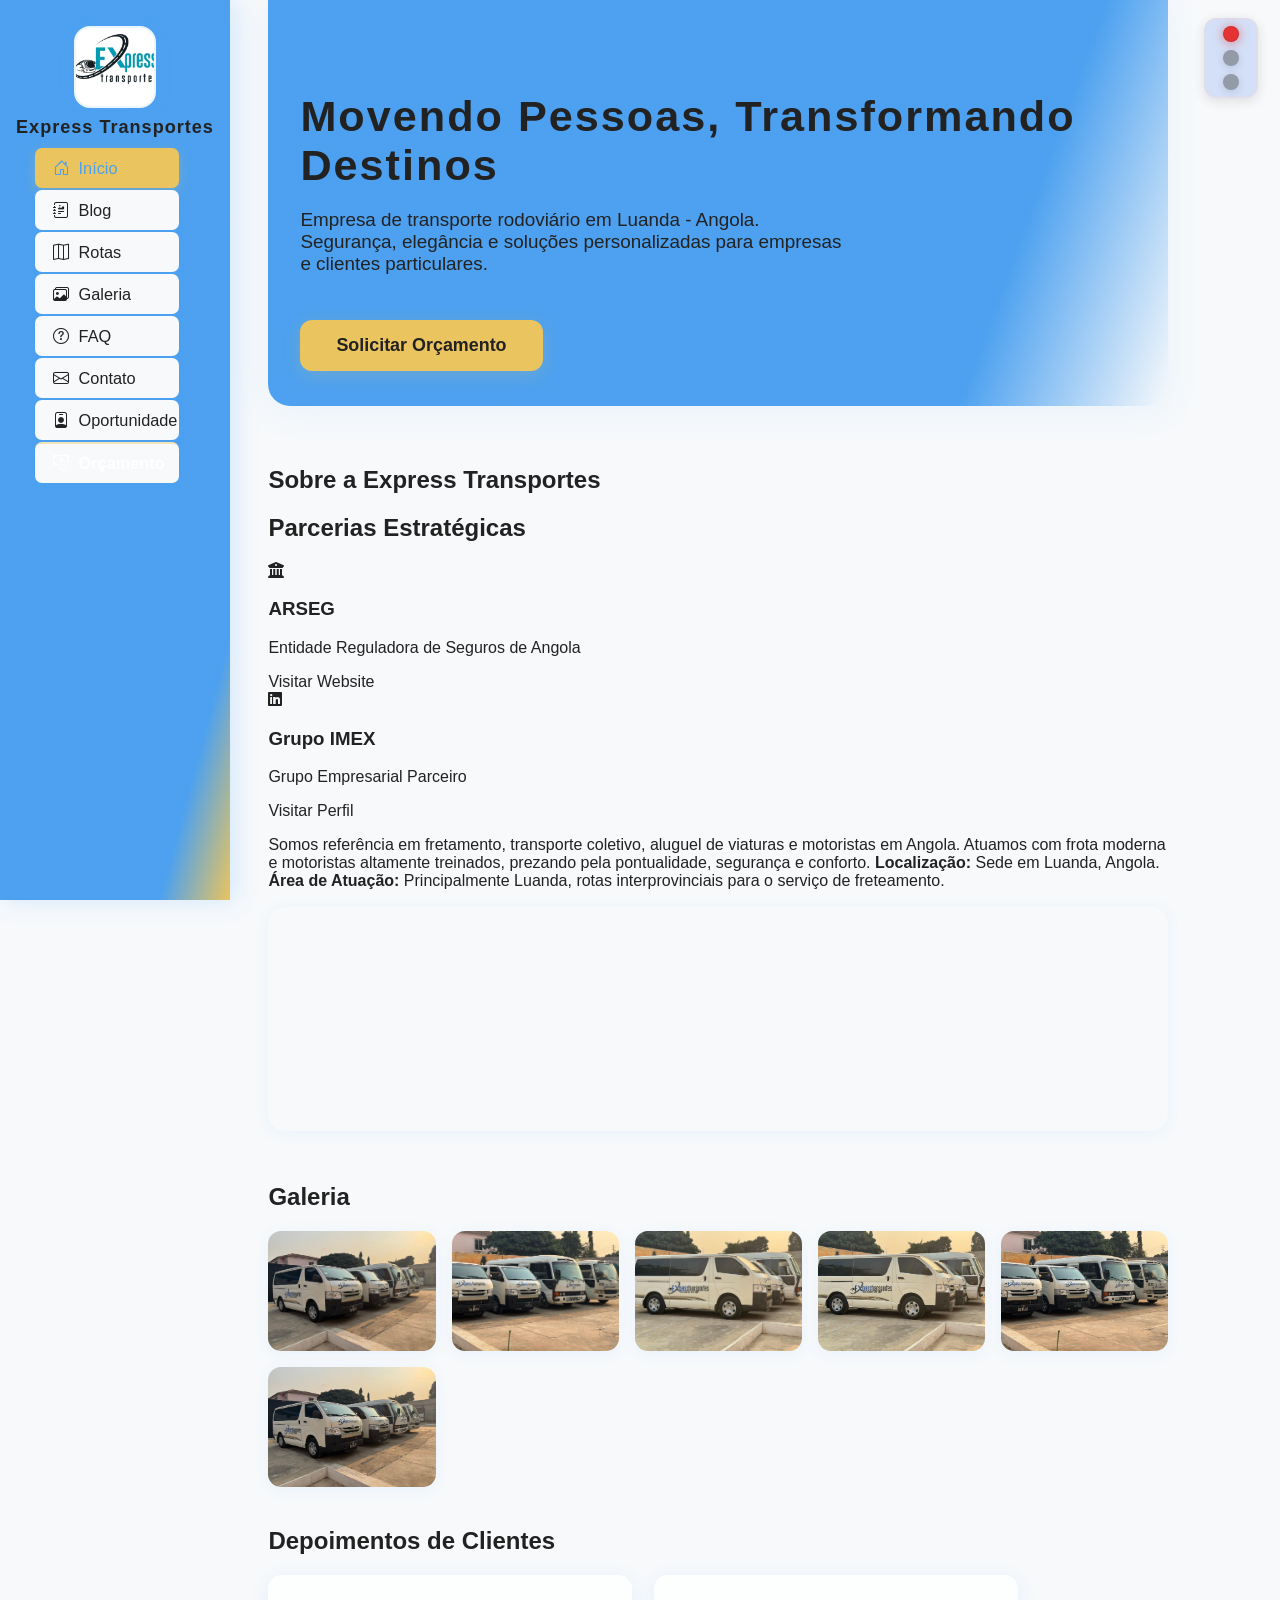
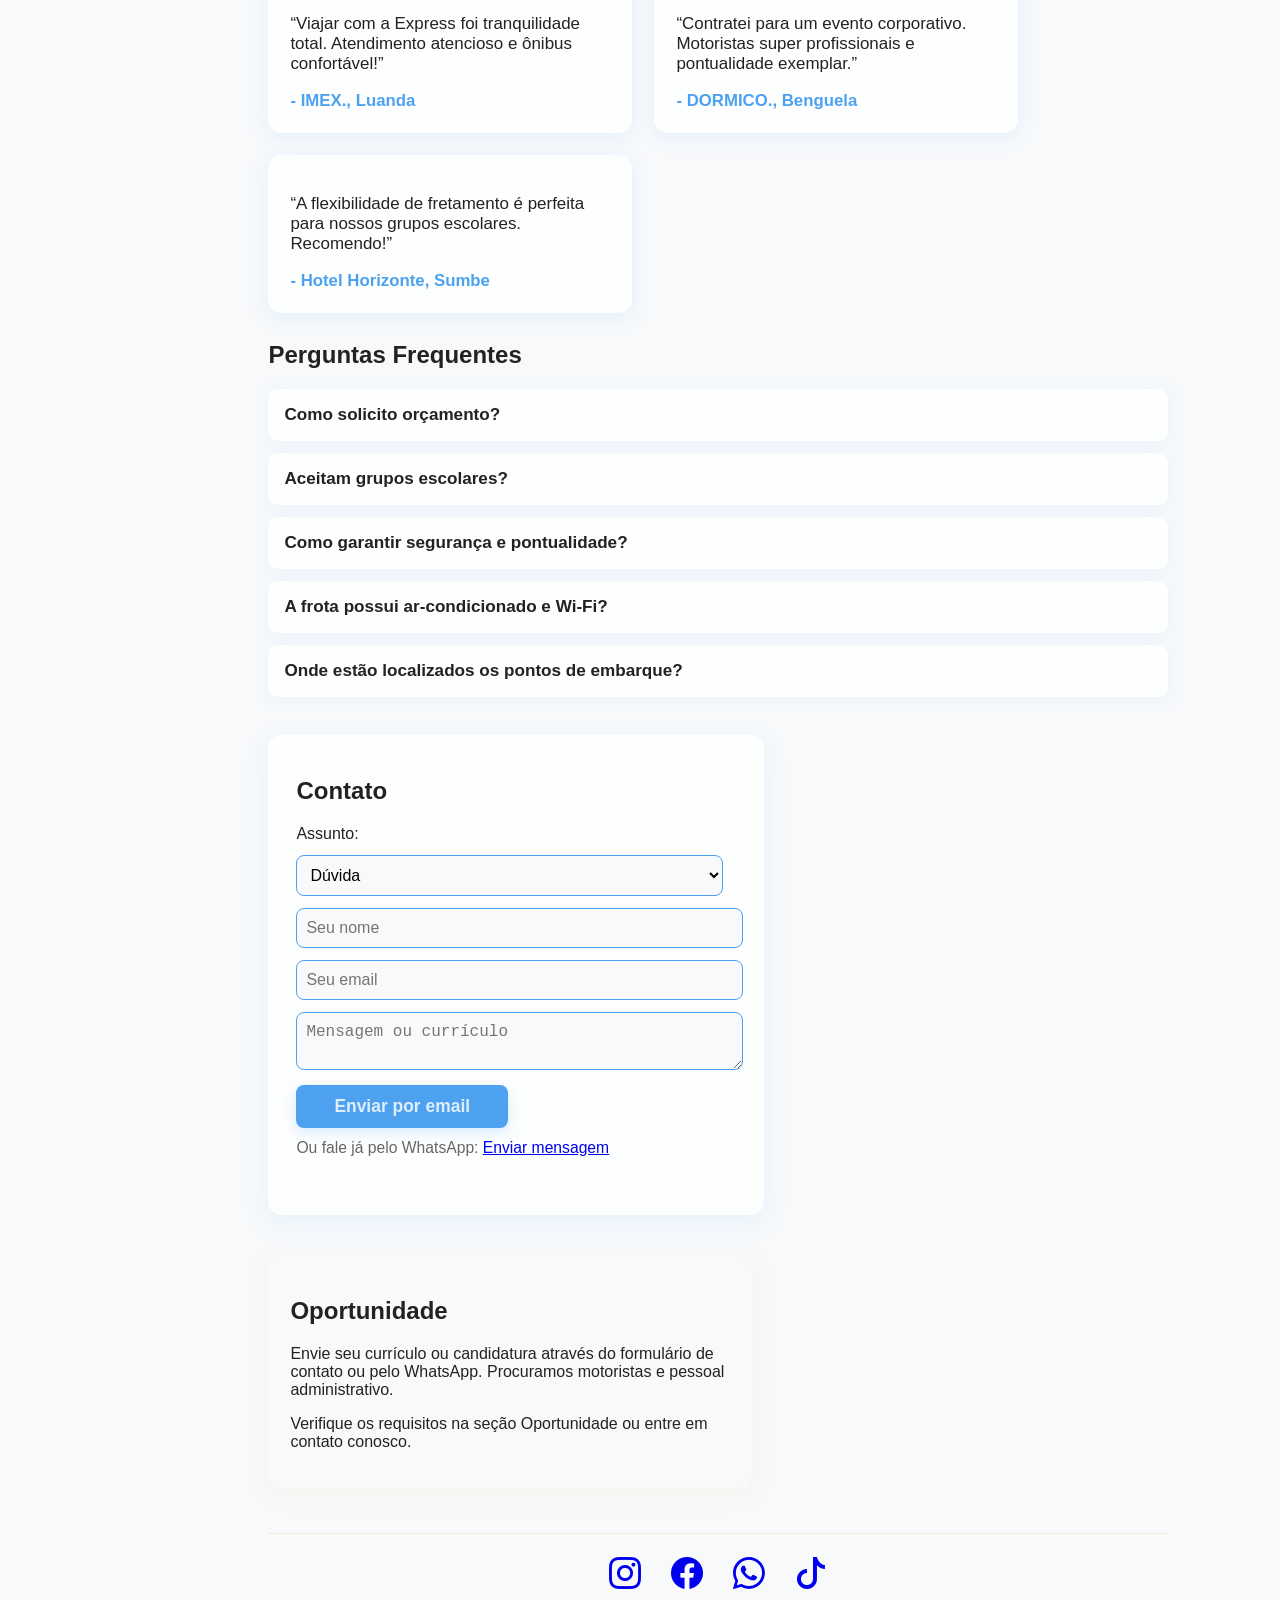
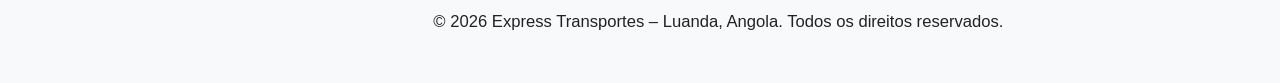
<file: index.html>
<!DOCTYPE html>
<html lang="pt">
<head>
  <meta charset="UTF-8">
  <meta name="viewport" content="width=device-width, initial-scale=1.0">
  <title>Express Transportes — Transporte rodoviário em Luanda, Angola</title>
  <meta name="description" content="Express Transportes — Fretamento, transporte coletivo e aluguel de viaturas em Luanda. Frota moderna, motoristas treinados e soluções sob medida.">
  <meta name="robots" content="index, follow">

  <!-- Open Graph / Social -->
  <meta property="og:site_name" content="Express Transportes">
  <meta property="og:type" content="website">
  <meta property="og:title" content="Express Transportes — Transporte rodoviário em Luanda">
  <meta property="og:description" content="Fretamento, transporte coletivo e aluguel de viaturas em Luanda, Angola. Segurança e pontualidade.">
  <meta property="og:image" content="https://raw.githubusercontent.com/ManuelHBango/Express-Transportes/main/logo.jpg">
  <meta property="og:url" content="https://ManuelHBango.github.io/Express-Transportes/">

  <!-- Twitter -->
  <meta name="twitter:card" content="summary_large_image">
  <meta name="twitter:title" content="Express Transportes">
  <meta name="twitter:description" content="Fretamento, transporte coletivo e aluguel de viaturas em Luanda, Angola.">
  <meta name="twitter:image" content="https://raw.githubusercontent.com/ManuelHBango/Express-Transportes/main/logo.jpg">

  <meta name="theme-color" content="#eac45e">

  <link rel="icon" href="/favicon.svg" type="image/svg+xml">
  <link rel="apple-touch-icon" href="/favicon.svg">
  <link rel="stylesheet" href="style.min.css">
  <link rel="stylesheet" href="https://cdn.jsdelivr.net/npm/bootstrap-icons@1.10.5/font/bootstrap-icons.css">
  <link rel="stylesheet" href="https://cdnjs.cloudflare.com/ajax/libs/font-awesome/6.5.0/css/all.min.css">

  <!-- JSON-LD Organization -->
  <script type="application/ld+json">
  {
    "@context": "https://schema.org",
    "@type": "Organization",
    "name": "Express Transportes",
    "url": "https://ManuelHBango.github.io/Express-Transportes/",
    "logo": "https://raw.githubusercontent.com/ManuelHBango/Express-Transportes/main/logo.jpg",
    "sameAs": [
      "https://www.facebook.com/share/1Fx6AAHyqR/",
      "https://www.instagram.com/exprestransportes?igsh=MWZuZXRoc3VnanMxdw==",
      "https://wa.me/244972578300"
    ],
    "contactPoint": [{
      "@type": "ContactPoint",
      "telephone": "+244972578300",
      "contactType": "customer service",
      "areaServed": "AO",
      "availableLanguage": ["Portuguese"]
    }]
  }
  </script>
</head>
<body>
  <!-- Semáforo fixo -->
  <div class="semaforo-icon">
    <div class="light red"></div>
    <div class="light yellow"></div>
    <div class="light green"></div>
  </div>
  <!-- Sidebar/Menu fixo -->
  <aside class="sidebar">
    <div class="logo-container">
      <img src="logo.jpg" alt="Logo Express Transportes" class="logo-img"/>
      <span class="site-name">Express Transportes</span>
    </div>
    <nav>
      <ul class="side-menu">
        <li><a href="index.html" class="active"><i class="bi bi-house-door"></i> Início</a></li>
        <li><a href="blog.html"><i class="bi bi-journal-richtext"></i> Blog</a></li>
        <li><a href="rotas.html"><i class="bi bi-map"></i> Rotas</a></li>
        <li><a href="galeria.html"><i class="bi bi-images"></i> Galeria</a></li>
        <li><a href="#faq"><i class="bi bi-question-circle"></i> FAQ</a></li>
        <li><a href="contato.html"><i class="bi bi-envelope"></i> Contato</a></li>
        <li><a href="oportunidade.html"><i class="bi bi-person-badge"></i> Oportunidade</a></li>
        <li><a href="orcamento.html" class="destacado"><i class="bi bi-cash-coin"></i> Orçamento</a></li>
      </ul>
    </nav>

  </aside>
  <main>
    <!-- Banner -->
    <section class="banner">
      <h1>Movendo Pessoas, Transformando Destinos</h1>
      <p>Empresa de transporte rodoviário em Luanda - Angola. Segurança, elegância e soluções personalizadas para empresas e clientes particulares.</p>
      <a href="orcamento.html" class="btn-main">Solicitar Orçamento</a>
    </section>

    <!-- Sobre + Mapa -->
    <section class="sobre-empresa">
      <h2>Sobre a Express Transportes</h2>

<section id="parceiros" class="fade-section">
    <h2 class="section-title">Parcerias Estratégicas</h2>

    <div class="parceiros-grid">

        <!-- ARSEG -->
        <div class="parceiro-card" data-url="https://www.arseg.ao/">
            <div class="icone-wrapper">
                <i class="fas fa-building-columns"></i>
            </div>
            <h3>ARSEG</h3>
            <p>Entidade Reguladora de Seguros de Angola</p>
            <span class="link-hover">Visitar Website</span>
        </div>

        <!-- Grupo IMEX -->
        <div class="parceiro-card" data-url="https://ao.linkedin.com/company/imex-industria">
            <div class="icone-wrapper">
                <i class="fab fa-linkedin"></i>
            </div>
            <h3>Grupo IMEX</h3>
            <p>Grupo Empresarial Parceiro</p>
            <span class="link-hover">Visitar Perfil</span>
        </div>

    </div>
</section>



      <p>
        Somos referência em fretamento, transporte coletivo, aluguel de viaturas e motoristas em Angola. Atuamos com frota moderna e motoristas altamente treinados, prezando pela pontualidade, segurança e conforto.
        <b>Localização:</b> Sede em Luanda, Angola.<br>
        <b>Área de Atuação:</b> Principalmente Luanda, rotas interprovinciais para o serviço de freteamento.
      </p>
      <div class="map-container">
        <iframe
          title="Google Map Luanda"
          src="https://www.google.com/maps/embed?pb=!1m18!1m12!1m3!1d3967.532038965716!2d13.234128874875075!3d-8.836824392079517!2m3!1f0!2f0!3f0!3m2!1i1024!2i768!4f13.1!3m3!1m2!1s0x1a4a2b08b1e8481!2sLuanda" 
          width="98%" height="220" style="border:0;" allowfullscreen="" loading="lazy"></iframe>
      </div>
    </section>

    <!-- Galeria de fotos -->
    <section id="galeria" class="galeria">
      <h2>Galeria</h2>
      <div class="galeria-grid">
        <div class="galeria-item"><img src="foto1.jpg" alt="Autocarro rodoviário Express"></div>
        <div class="galeria-item"><img src="foto2.jpg" alt="Equipe de motoristas"></div>
        <div class="galeria-item"><img src="foto3.jpg" alt="Viatura corporativa"></div>
        <div class="galeria-item"><img src="foto4.jpg" alt="Salão de embarque"></div>
        <div class="galeria-item"><img src="foto5.jpg" alt="Cliente satisfeito"></div>
        <div class="galeria-item"><img src="foto6.jpg" alt="Viagem em estrada"></div>
      </div>
    </section>

    <!-- Depoimentos -->
    <section id="depoimentos" class="depoimentos">
      <h2>Depoimentos de Clientes</h2>
      <div class="depoimentos-wrapper">
        <div class="depoimento-card">
          <p>“Viajar com a Express foi tranquilidade total. Atendimento atencioso e ônibus confortável!”</p>
          <span>- IMEX., Luanda</span>
        </div>
        <div class="depoimento-card">
          <p>“Contratei para um evento corporativo. Motoristas super profissionais e pontualidade exemplar.”</p>
          <span>- DORMICO., Benguela</span>
        </div>
        <div class="depoimento-card">
          <p>“A flexibilidade de fretamento é perfeita para nossos grupos escolares. Recomendo!”</p>
          <span>- Hotel Horizonte, Sumbe</span>
        </div>
      </div>
    </section>

    <!-- FAQ -->
    <section id="faq" class="faq">
      <h2>Perguntas Frequentes</h2>
      <div class="faq-list">
        <div class="faq-item"><div class="faq-question">Como solicito orçamento?</div><div class="faq-answer">Acesse a página “Orçamento” e preencha o formulário com sua demanda.</div></div>
        <div class="faq-item"><div class="faq-question">Aceitam grupos escolares?</div><div class="faq-answer">Sim, temos soluções sob medida para escolas, grupos e empresas.</div></div>
        <div class="faq-item"><div class="faq-question">Como garantir segurança e pontualidade?</div><div class="faq-answer">Nossa equipe de motoristas e frota passam por revisões constantes e treinamento.</div></div>
        <div class="faq-item"><div class="faq-question">A frota possui ar-condicionado e Wi-Fi?</div><div class="faq-answer">Sim! Nossos veículos modernos oferecem conforto extra aos passageiros.</div></div>
        <div class="faq-item"><div class="faq-question">Onde estão localizados os pontos de embarque?</div><div class="faq-answer">Nossa sede está em Luanda, mas embarcamos em hotéis, empresas e locais combinados.</div></div>
      </div>
    </section>

    <!-- Contato -->
    <section id="contato" class="contato">
      <h2>Contato</h2>
      <form id="contact-form" action="https://formsubmit.co/comercialexpresstransportes@gmail.com" method="POST">
        <!-- FormSubmit will forward to the email; we use a thank-you page -->
        <input type="hidden" name="_subject" value="[Site] Nova mensagem de contato">
        <input type="hidden" name="_captcha" value="false">
        <input type="hidden" name="_next" value="/thank-you.html">

        <label for="assunto">Assunto:</label>
        <select id="assunto" name="assunto">
          <option value="duvida">Dúvida</option>
          <option value="orcamento">Orçamento</option>
          <option value="oportunidade">Oportunidade</option>
        </select>
        <input type="text" id="nome" name="nome" placeholder="Seu nome" required>
        <input type="email" id="email" name="email" placeholder="Seu email" required>
        <textarea id="mensagem" name="mensagem" placeholder="Mensagem ou currículo" required></textarea>
        <div class="form-buttons">
          <button type="submit">Enviar por email</button>
        </div>
        <p class="form-dica">Ou fale já pelo WhatsApp: <a href="https://wa.me/244972578300" target="_blank" rel="noopener">Enviar mensagem</a></p>
        <div class="form-status" id="form-status"></div>
      </form>
    </section>

    <!-- Oportunidade -->
    <section id="oportunidade" class="oportunidade">
      <h2>Oportunidade</h2>
      <p>Envie seu currículo ou candidatura através do formulário de contato ou pelo WhatsApp. Procuramos motoristas e pessoal administrativo.</p>
      <p>Verifique os requisitos na seção Oportunidade ou entre em contato conosco.</p>
    </section>
    <!-- Rodapé -->
    <footer class="site-footer">
          <div class="side-social">
      <a href="https://www.instagram.com/exprestransportes?igsh=MWZuZXRoc3VnanMxdw==" target="_blank" rel="noopener"><i class="bi bi-instagram"></i></a>
      <a href="https://www.facebook.com/share/1Fx6AAHyqR/" target="_blank" rel="noopener"><i class="bi bi-facebook"></i></a>
      <a href="https://wa.me/244972578300" target="_blank" rel="noopener"><i class="bi bi-whatsapp"></i></a>
      <a href="https://www.tiktok.com/@express.transportes?_r=1&_t=ZM-91QOlwaexJ5" target="_blank" rel="noopener"><i class="bi bi-tiktok"></i></a>
    </div>
      <div>
        © <span id="anoFooter"></span> Express Transportes – Luanda, Angola. Todos os direitos reservados.
      </div>
    </footer>
  </main>
  <script src="script.min.js"></script>
</body>
</html>
</file>
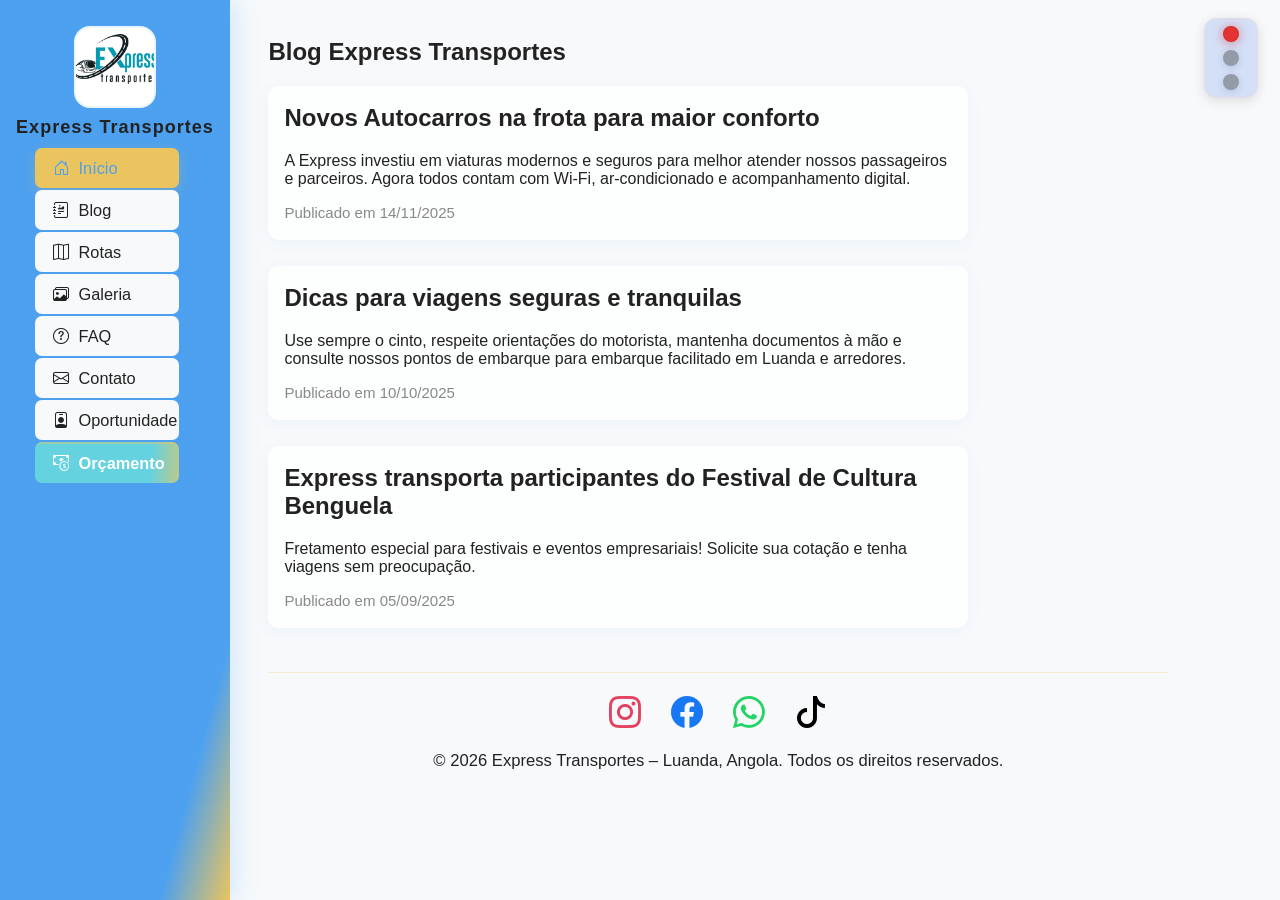
<file: blog.html>
<!DOCTYPE html>
<html lang="pt">
<head>
  <meta charset="UTF-8">
  <title>Express Transportes | Blog</title>
  <meta name="description" content="Novidades, notícias, dicas de transporte em Angola - Express Transportes Luanda.">
  <link rel="stylesheet" href="style.css">
  <link rel="icon" href="logo.jpg">
  <link rel="stylesheet" href="https://cdn.jsdelivr.net/npm/bootstrap-icons@1.10.5/font/bootstrap-icons.css">
</head>
<body>
  <div class="semaforo-icon">
    <div class="light red"></div>
    <div class="light yellow"></div>
    <div class="light green"></div>
  </div>
  <aside class="sidebar">
    <div class="logo-container">
      <img src="logo.jpg" alt="Logo Express Transportes" class="logo-img"/>
      <span class="site-name">Express Transportes</span>
    </div>
    <nav>
      <ul class="side-menu">
        <li><a href="index.html" class="active"><i class="bi bi-house-door"></i> Início</a></li>
        <li><a href="blog.html"><i class="bi bi-journal-richtext"></i> Blog</a></li>
        <li><a href="rotas.html"><i class="bi bi-map"></i> Rotas</a></li>
        <li><a href="galeria.html"><i class="bi bi-images"></i> Galeria</a></li>
        <li><a href="#faq"><i class="bi bi-question-circle"></i> FAQ</a></li>
        <li><a href="contato.html"><i class="bi bi-envelope"></i> Contato</a></li>
        <li><a href="oportunidade.html"><i class="bi bi-person-badge"></i> Oportunidade</a></li>
        <li><a href="orcamento.html" class="destacado"><i class="bi bi-cash-coin"></i> Orçamento</a></li>
      </ul>
    </nav>

  </aside>
  <main>
    <section class="blog-section">
      <h1>Blog Express Transportes</h1>
      <article class="blog-card">
        <h2>Novos Autocarros na frota para maior conforto</h2>
        <p>A Express investiu em viaturas modernos e seguros para melhor atender nossos passageiros e parceiros. Agora todos contam com Wi-Fi, ar-condicionado e acompanhamento digital.</p>
        <span class="blog-date">Publicado em 14/11/2025</span>
      </article>
      <article class="blog-card">
        <h2>Dicas para viagens seguras e tranquilas</h2>
        <p>Use sempre o cinto, respeite orientações do motorista, mantenha documentos à mão e consulte nossos pontos de embarque para embarque facilitado em Luanda e arredores.</p>
        <span class="blog-date">Publicado em 10/10/2025</span>
      </article>
      <article class="blog-card">
        <h2>Express transporta participantes do Festival de Cultura Benguela</h2>
        <p>Fretamento especial para festivais e eventos empresariais! Solicite sua cotação e tenha viagens sem preocupação.</p>
        <span class="blog-date">Publicado em 05/09/2025</span>
      </article>
    </section>
    <footer class="site-footer">
      <div class="footer-social">
        <a href="https://www.instagram.com/exprestransportes?igsh=MWZuZXRoc3VnanMxdw==" target="_blank"><i class="bi bi-instagram"></i></a>
        <a href="https://www.facebook.com/share/1Fx6AAHyqR/" target="_blank"><i class="bi bi-facebook"></i></a>
        <a href="https://wa.me/244972578300" target="_blank"><i class="bi bi-whatsapp"></i></a>
        <a href="https://www.tiktok.com/@express.transportes?_r=1&_t=ZM-91QOlwaexJ5" target="_blank"><i class="bi bi-tiktok"></i></a>
      </div>
      <div>
        © <span id="anoFooter"></span> Express Transportes – Luanda, Angola. Todos os direitos reservados.
      </div>
    </footer>
  </main>
  <script src="script.js"></script>
</body>
</html>
</file>
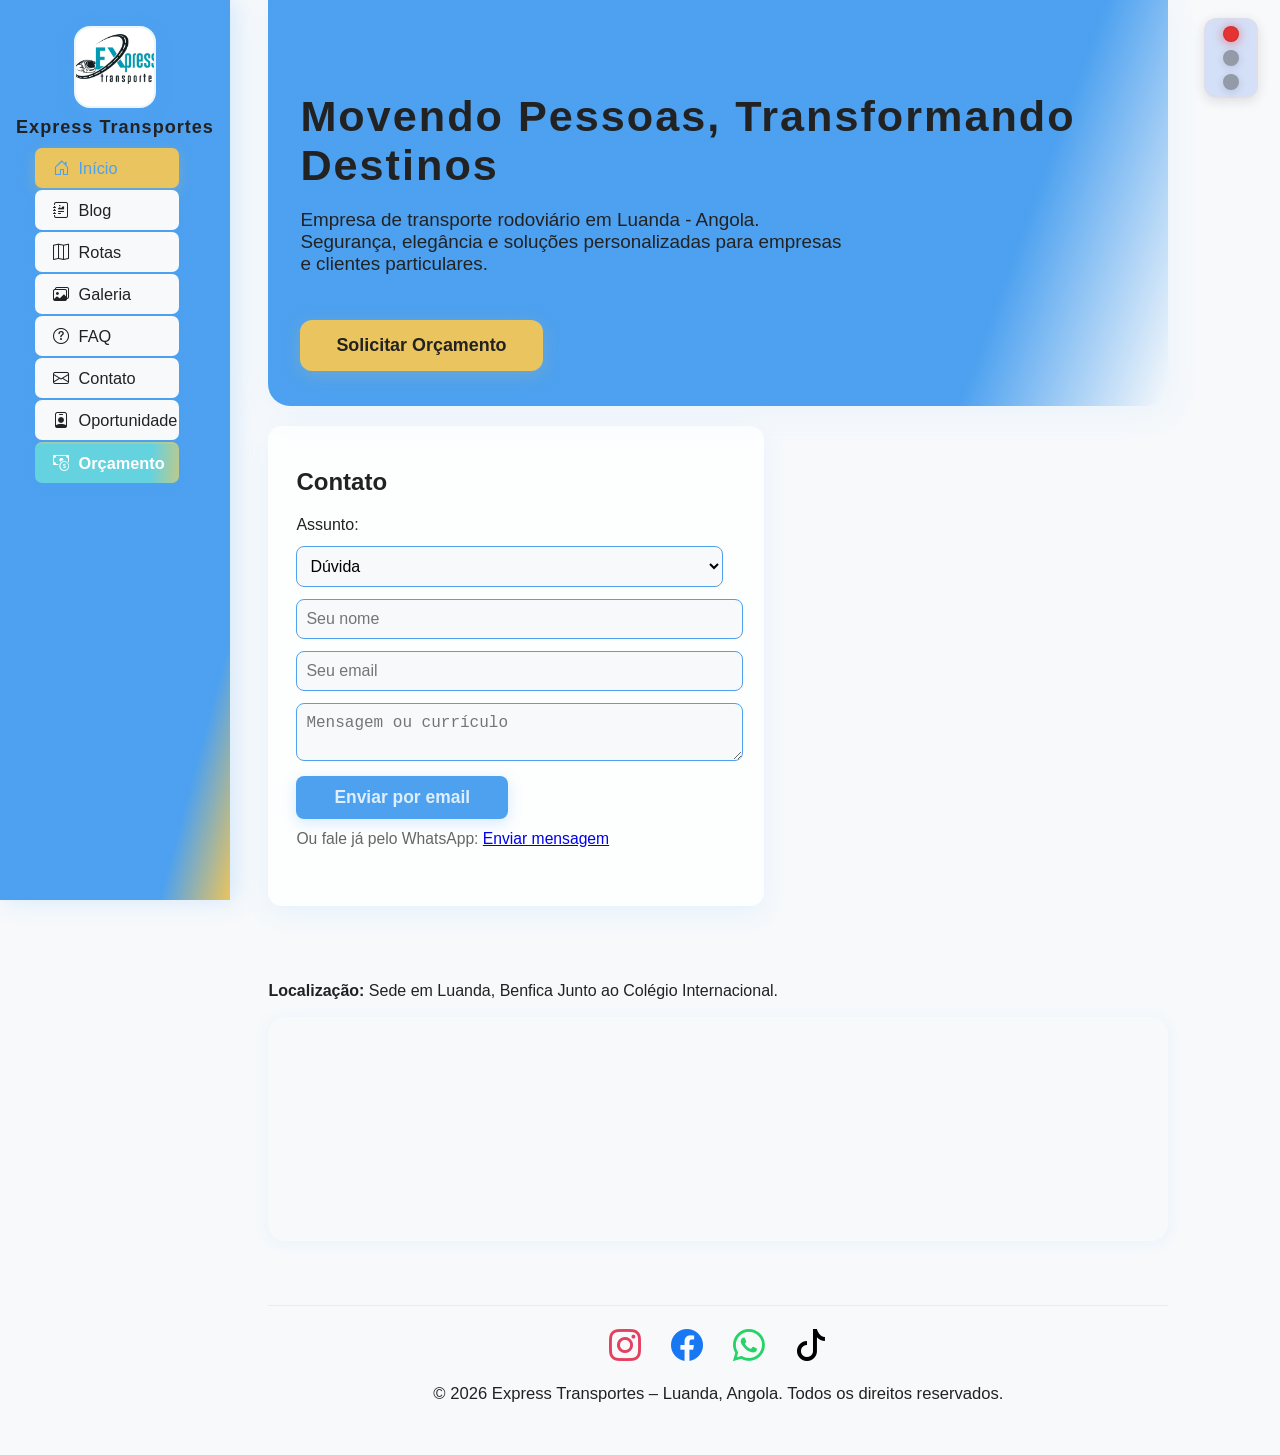
<file: contato.html>
<!DOCTYPE html>
<html lang="pt">
<head>
<meta charset="utf-8">
<meta name="viewport" content="width=device-width,initial-scale=1">
<title>Express Transportes — Eficiência & Eficácia </title>
<meta name="description" content="Empresa de transporte rodoviário localizada em Luanda, Angola. Segurança, elegância, soluções personalizadas.">
<!-- Open Graph -->
<meta property="og:title" content="Express Transportes">
<meta property="og:description" content="Serviços de transportes expresso...">
<meta property="og:image" content="https://manuelhbango.github.io/Express-Transportes/logo.jpg">
 
  <link rel="stylesheet" href="style.css">
  <link rel="icon" href="logo.jpg">
  <link rel="stylesheet" href="https://cdn.jsdelivr.net/npm/bootstrap-icons@1.10.5/font/bootstrap-icons.css">
</head>
<body>
  <!-- Semáforo fixo -->
  <div class="semaforo-icon">
    <div class="light red"></div>
    <div class="light yellow"></div>
    <div class="light green"></div>
  </div>
  <!-- Sidebar/Menu fixo -->
  <aside class="sidebar">
    <div class="logo-container">
      <img src="logo.jpg" alt="Logo Express Transportes" class="logo-img"/>
      <span class="site-name">Express Transportes</span>
    </div>
    <nav>
      <ul class="side-menu">
        <li><a href="index.html" class="active"><i class="bi bi-house-door"></i> Início</a></li>
        <li><a href="blog.html"><i class="bi bi-journal-richtext"></i> Blog</a></li>
        <li><a href="rotas.html"><i class="bi bi-map"></i> Rotas</a></li>
        <li><a href="galeria.html"><i class="bi bi-images"></i> Galeria</a></li>
        <li><a href="#faq"><i class="bi bi-question-circle"></i> FAQ</a></li>
        <li><a href="contato.html"><i class="bi bi-envelope"></i> Contato</a></li>
        <li><a href="oportunidade.html"><i class="bi bi-person-badge"></i> Oportunidade</a></li>
        <li><a href="orcamento.html" class="destacado"><i class="bi bi-cash-coin"></i> Orçamento</a></li>
      </ul>
    </nav>
  </aside>
  <main>
    <!-- Banner -->
    <section class="banner">
      <h1>Movendo Pessoas, Transformando Destinos</h1>
      <p>Empresa de transporte rodoviário em Luanda - Angola. Segurança, elegância e soluções personalizadas para empresas e clientes particulares.</p>
      <a href="orcamento.html" class="btn-main">Solicitar Orçamento</a>
    </section>

    <!-- Contato -->
    <section id="contato" class="contato">
      <h2>Contato</h2>
      <form id="contact-form">
        <label for="assunto">Assunto:</label>
        <select id="assunto" name="assunto">
          <option value="duvida">Dúvida</option>
          <option value="orcamento">Orçamento</option>
          <option value="oportunidade">Oportunidade</option>
        </select>
        <input type="text" id="nome" name="nome" placeholder="Seu nome" required>
        <input type="email" id="email" name="email" placeholder="Seu email" required>
        <textarea id="mensagem" name="mensagem" placeholder="Mensagem ou currículo" required></textarea>
        <div class="form-buttons">
          <button type="submit">Enviar por email</button>
        </div>
        <p class="form-dica">Ou fale já pelo WhatsApp: <a href="https://wa.me/244972578300" target="_blank">Enviar mensagem</a></p>
        <div class="form-status" id="form-status"></div>
      </form>
    </section>
        <!-- Mapa -->
    <section class="sobre-empresa">
      <p>
        <b>Localização:</b> Sede em Luanda, Benfica Junto ao Colégio Internacional.<br>
      </p>
      <div class="map-container">
        <iframe
          title="Google Map Luanda"
          src="https://www.google.com/maps/embed?pb=!1m18!1m12!1m3!1d3967.532038965716!2d13.234128874875075!3d-8.836824392079517!2m3!1f0!2f0!3f0!3m2!1i1024!2i768!4f13.1!3m3!1m2!1s0x1a4a2b08b1e84819%3A0xb9ee65876ecb913d!2sLuanda!5e0!3m2!1spt-PT!2sao!4v1700000000000!5m2!1spt-PT!2sao"
          width="98%" height="220" style="border:0;" allowfullscreen="" loading="lazy"></iframe>
      </div>
    </section>

  
    <!-- Rodapé -->
    <footer class="site-footer">
      <div class="footer-social">
        <a href="https://www.instagram.com/exprestransportes?igsh=MWZuZXRoc3VnanMxdw==" target="_blank"><i class="bi bi-instagram"></i></a>
        <a href="https://www.facebook.com/share/1Fx6AAHyqR/" target="_blank"><i class="bi bi-facebook"></i></a>
        <a href="https://wa.me/244972578300" target="_blank"><i class="bi bi-whatsapp"></i></a>
        <a href="https://www.tiktok.com/@express.transportes?_r=1&_t=ZM-91QOlwaexJ5" target="_blank"><i class="bi bi-tiktok"></i></a>
      </div>
      <div>
        © <span id="anoFooter"></span> Express Transportes – Luanda, Angola. Todos os direitos reservados.
      </div>
    </footer>
  </main>
  <script src="script.js"></script>
</body>
</html>
</file>
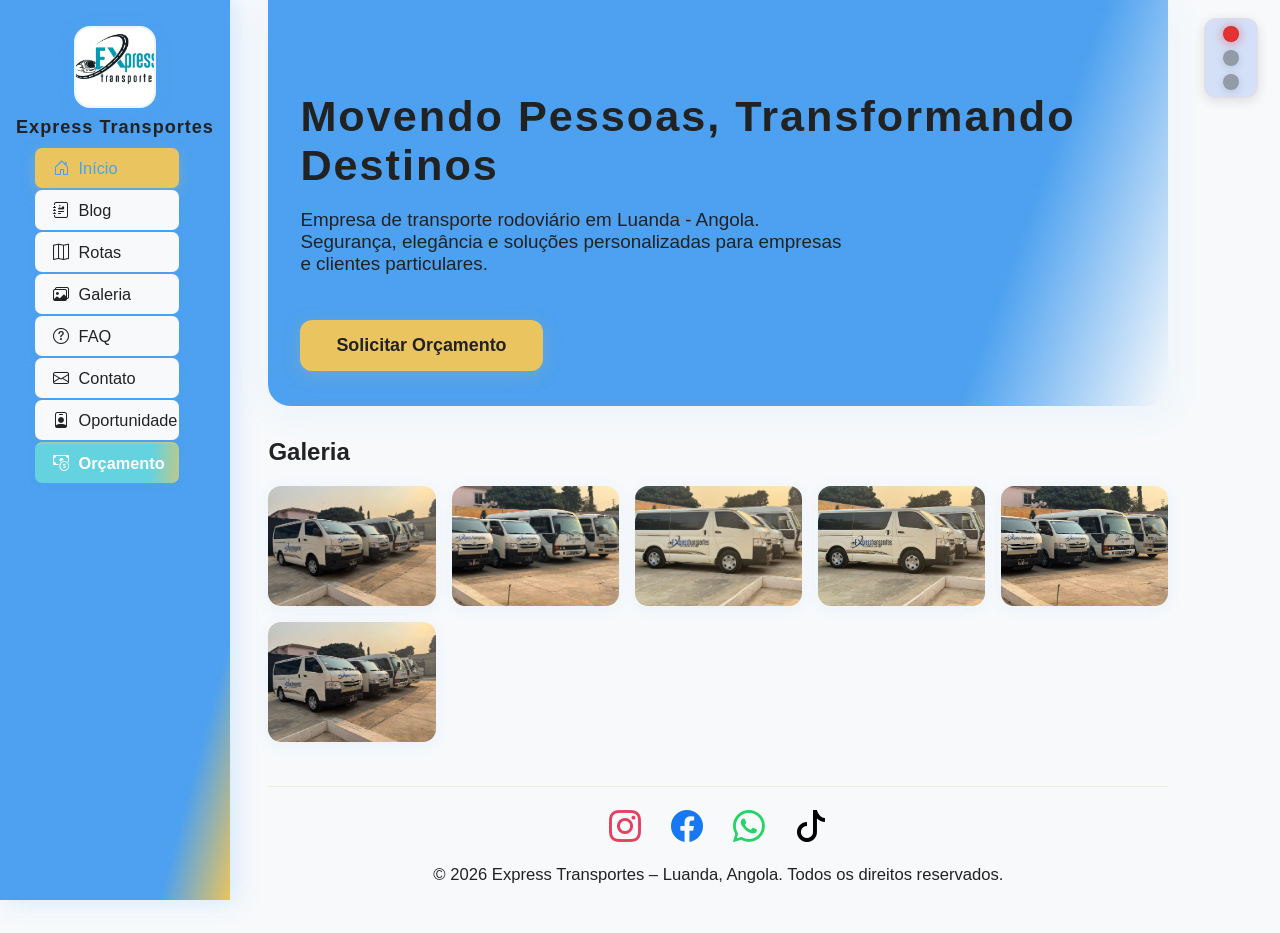
<file: galeria.html>
<!DOCTYPE html>
<html lang="pt">
<head>
<meta charset="utf-8">
<meta name="viewport" content="width=device-width,initial-scale=1">
<title>Express Transportes — Eficiência & Eficácia </title>
<meta name="description" content="Empresa de transporte rodoviário localizada em Luanda, Angola. Segurança, elegância, soluções personalizadas.">
<!-- Open Graph -->
<meta property="og:title" content="Express Transportes">
<meta property="og:description" content="Serviços de transportes expresso...">
<meta property="og:image" content="https://manuelhbango.github.io/Express-Transportes/logo.jpg">
 
  <link rel="stylesheet" href="style.css">
  <link rel="icon" href="logo.jpg">
  <link rel="stylesheet" href="https://cdn.jsdelivr.net/npm/bootstrap-icons@1.10.5/font/bootstrap-icons.css">
</head>
<body>
  <!-- Semáforo fixo -->
  <div class="semaforo-icon">
    <div class="light red"></div>
    <div class="light yellow"></div>
    <div class="light green"></div>
  </div>
  <!-- Sidebar/Menu fixo -->
  <aside class="sidebar">
    <div class="logo-container">
      <img src="logo.jpg" alt="Logo Express Transportes" class="logo-img"/>
      <span class="site-name">Express Transportes</span>
    </div>
    <nav>
      <ul class="side-menu">
        <li><a href="index.html" class="active"><i class="bi bi-house-door"></i> Início</a></li>
        <li><a href="blog.html"><i class="bi bi-journal-richtext"></i> Blog</a></li>
        <li><a href="rotas.html"><i class="bi bi-map"></i> Rotas</a></li>
        <li><a href="galeria.html"><i class="bi bi-images"></i> Galeria</a></li>
        <li><a href="#faq"><i class="bi bi-question-circle"></i> FAQ</a></li>
        <li><a href="contato.html"><i class="bi bi-envelope"></i> Contato</a></li>
        <li><a href="oportunidade.html"><i class="bi bi-person-badge"></i> Oportunidade</a></li>
        <li><a href="orcamento.html" class="destacado"><i class="bi bi-cash-coin"></i> Orçamento</a></li>
      </ul>
    </nav>
  </aside>
  <main>
    <!-- Banner -->
    <section class="banner">
      <h1>Movendo Pessoas, Transformando Destinos</h1>
      <p>Empresa de transporte rodoviário em Luanda - Angola. Segurança, elegância e soluções personalizadas para empresas e clientes particulares.</p>
      <a href="orcamento.html" class="btn-main">Solicitar Orçamento</a>
    </section>


    <!-- Galeria de fotos -->
    <section id="galeria" class="galeria">
      <h2>Galeria</h2>
      <div class="galeria-grid">
        <div class="galeria-item"><img src="foto1.jpg" alt="Autocaro rodoviário Express"></div>
        <div class="galeria-item"><img src="foto2.jpg" alt="Equipe de motoristas"></div>
        <div class="galeria-item"><img src="foto3.jpg" alt="Viatura corporativa"></div>
        <div class="galeria-item"><img src="foto4.jpg" alt="Salão de embarque"></div>
        <div class="galeria-item"><img src="foto5.jpg" alt="Cliente satisfeito"></div>
        <div class="galeria-item"><img src="foto6.jpg" alt="Viagem em estrada"></div>
      </div>
    </section>

    <!-- Rodapé -->
    <footer class="site-footer">
      <div class="footer-social">
        <a href="https://www.instagram.com/exprestransportes?igsh=MWZuZXRoc3VnanMxdw==" target="_blank"><i class="bi bi-instagram"></i></a>
        <a href="https://www.facebook.com/share/1Fx6AAHyqR/" target="_blank"><i class="bi bi-facebook"></i></a>
        <a href="https://wa.me/244972578300" target="_blank"><i class="bi bi-whatsapp"></i></a>
        <a href="https://www.tiktok.com/@express.transportes?_r=1&_t=ZM-91QOlwaexJ5" target="_blank"><i class="bi bi-tiktok"></i></a>
      </div>
      <div>
        © <span id="anoFooter"></span> Express Transportes – Luanda, Angola. Todos os direitos reservados.
      </div>
    </footer>
  </main>
  <script src="script.js"></script>
</body>
</html>
</file>
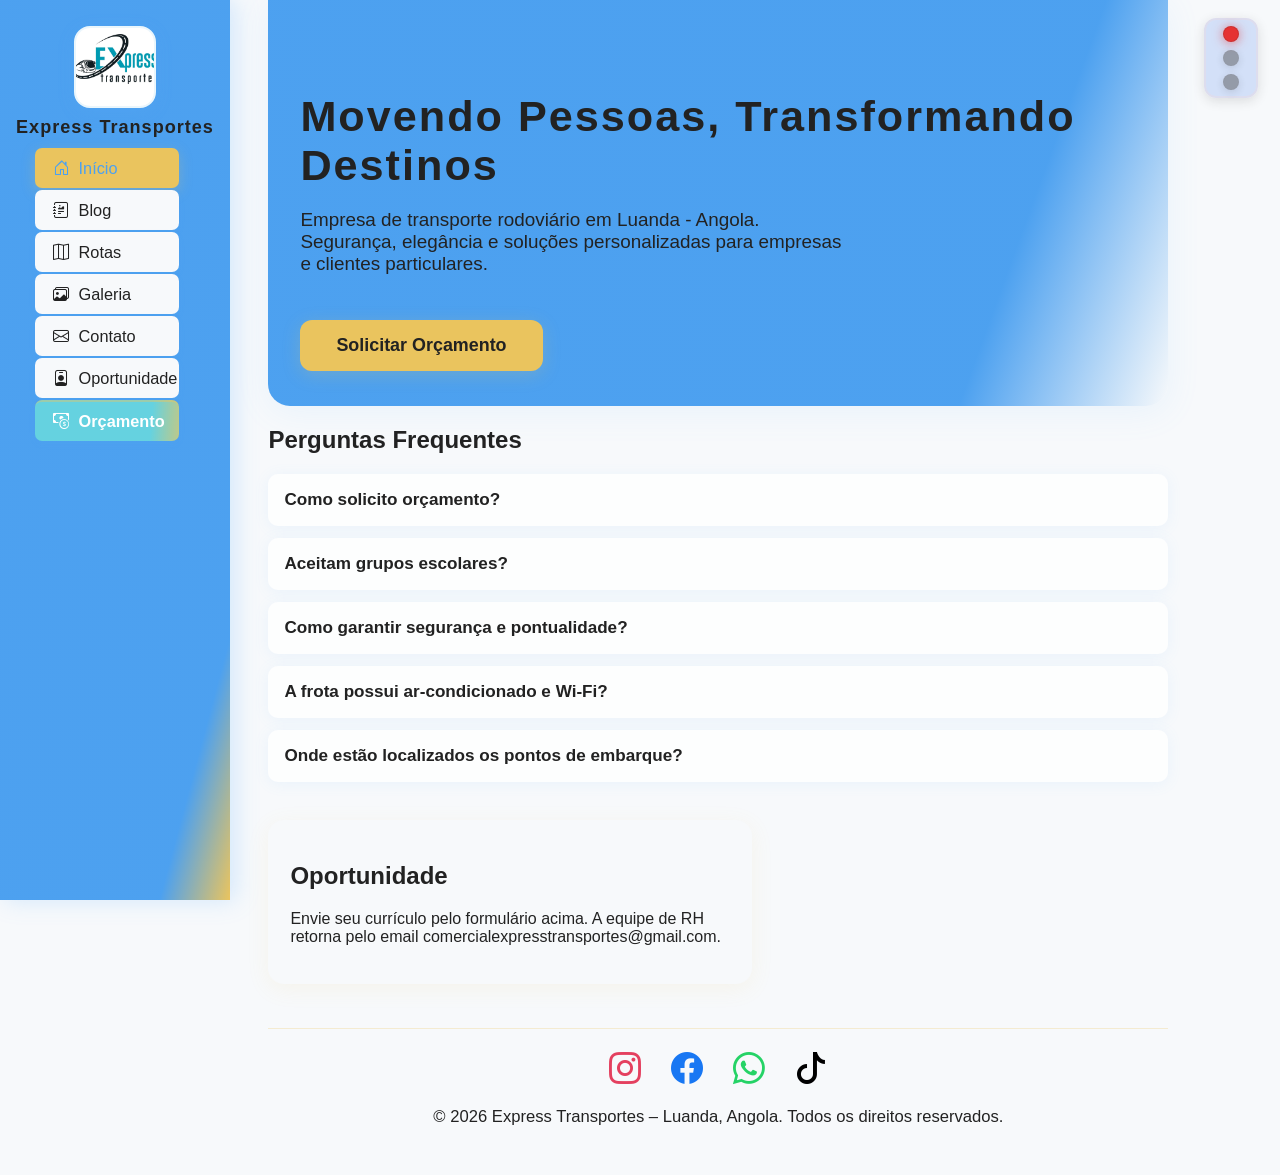
<file: oportunidade.html>
<!DOCTYPE html>
<html lang="pt">
<head>
<meta charset="utf-8">
<meta name="viewport" content="width=device-width,initial-scale=1">
<title>Express Transportes — Eficiência & Eficácia </title>
<meta name="description" content="Empresa de transporte rodoviário localizada em Luanda, Angola. Segurança, elegância, soluções personalizadas.">
<!-- Open Graph -->
<meta property="og:title" content="Express Transportes">
<meta property="og:description" content="Serviços de transportes expresso...">
<meta property="og:image" content="https://manuelhbango.github.io/Express-Transportes/logo.jpg">
 
  <link rel="stylesheet" href="style.css">
  <link rel="icon" href="logo.jpg">
  <link rel="stylesheet" href="https://cdn.jsdelivr.net/npm/bootstrap-icons@1.10.5/font/bootstrap-icons.css">
</head>
<body>
  <!-- Semáforo fixo -->
  <div class="semaforo-icon">
    <div class="light red"></div>
    <div class="light yellow"></div>
    <div class="light green"></div>
  </div>
  <!-- Sidebar/Menu fixo -->
  <aside class="sidebar">
    <div class="logo-container">
      <img src="logo.jpg" alt="Logo Express Transportes" class="logo-img"/>
      <span class="site-name">Express Transportes</span>
    </div>
    <nav>
      <ul class="side-menu">
        <li><a href="index.html" class="active"><i class="bi bi-house-door"></i> Início</a></li>
        <li><a href="blog.html"><i class="bi bi-journal-richtext"></i> Blog</a></li>
        <li><a href="rotas.html"><i class="bi bi-map"></i> Rotas</a></li>
        <li><a href="galeria.html"><i class="bi bi-images"></i> Galeria</a></li>
        <li><a href="contato.html"><i class="bi bi-envelope"></i> Contato</a></li>
        <li><a href="oportunidade.html"><i class="bi bi-person-badge"></i> Oportunidade</a></li>
        <li><a href="orcamento.html" class="destacado"><i class="bi bi-cash-coin"></i> Orçamento</a></li>
      </ul>
    </nav>
  </aside>
  <main>
    <!-- Banner -->
    <section class="banner">
      <h1>Movendo Pessoas, Transformando Destinos</h1>
      <p>Empresa de transporte rodoviário em Luanda - Angola. Segurança, elegância e soluções personalizadas para empresas e clientes particulares.</p>
      <a href="orcamento.html" class="btn-main">Solicitar Orçamento</a>
    </section>





    <!-- FAQ -->
    <section id="faq" class="faq">
      <h2>Perguntas Frequentes</h2>
      <div class="faq-list">
        <div class="faq-item"><div class="faq-question">Como solicito orçamento?</div><div class="faq-answer">Acesse a página “Orçamento” e preencha o formulário com sua demanda.</div></div>
        <div class="faq-item"><div class="faq-question">Aceitam grupos escolares?</div><div class="faq-answer">Sim, temos soluções sob medida para escolas, grupos e empresas.</div></div>
        <div class="faq-item"><div class="faq-question">Como garantir segurança e pontualidade?</div><div class="faq-answer">Nossa equipe de motoristas e frota passam por revisões constantes e treinamentos.</div></div>
        <div class="faq-item"><div class="faq-question">A frota possui ar-condicionado e Wi-Fi?</div><div class="faq-answer">Sim! Nossos veículos modernos oferecem conforto extra aos passageiros.</div></div>
        <div class="faq-item"><div class="faq-question">Onde estão localizados os pontos de embarque?</div><div class="faq-answer">Nossa sede está em Luanda, mas embarcamos em hotéis, empresas e pontos acordados de cada serviço.</div></div>
      </div>
    </section>

    <!-- Oportunidade -->
    <section id="oportunidade" class="oportunidade">
      <h2>Oportunidade</h2>
      <p>Envie seu currículo pelo formulário acima. A equipe de RH retorna pelo email comercialexpresstransportes@gmail.com.</p>
    </section>
    <!-- Rodapé -->
    <footer class="site-footer">
      <div class="footer-social">
        <a href="https://www.instagram.com/exprestransportes?igsh=MWZuZXRoc3VnanMxdw==" target="_blank"><i class="bi bi-instagram"></i></a>
        <a href="https://www.facebook.com/share/1Fx6AAHyqR/" target="_blank"><i class="bi bi-facebook"></i></a>
        <a href="https://wa.me/244972578300" target="_blank"><i class="bi bi-whatsapp"></i></a>
        <a href="https://www.tiktok.com/@express.transportes?_r=1&_t=ZM-91QOlwaexJ5" target="_blank"><i class="bi bi-tiktok"></i></a>
      </div>
      <div>
        © <span id="anoFooter"></span> Express Transportes – Luanda, Angola. Todos os direitos reservados.
      </div>
    </footer>
  </main>
  <script src="script.js"></script>
</body>
</html>
</file>
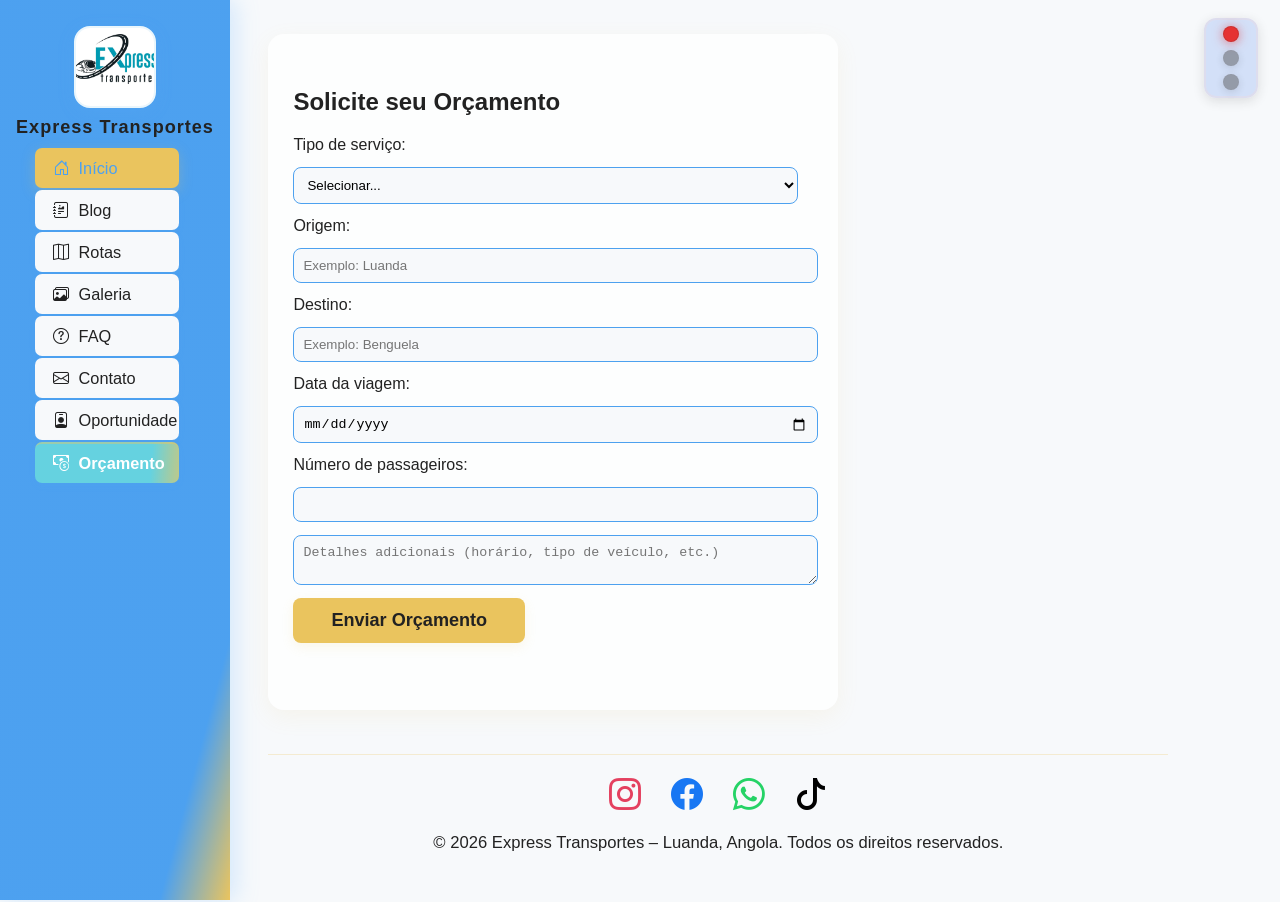
<file: orcamento.html>
<!DOCTYPE html>
<html lang="pt">
<head>
  <meta charset="UTF-8">
  <title>Express Transportes | Orçamento</title>
  <meta name="description" content="Solicite orçamento de transporte rodoviário e fretamento em Luanda, Angola – Express Transportes.">
  <link rel="stylesheet" href="style.css">
  <link rel="icon" href="logo.jpg">
  <link rel="stylesheet" href="https://cdn.jsdelivr.net/npm/bootstrap-icons@1.10.5/font/bootstrap-icons.css">
</head>
<body>
  <div class="semaforo-icon">
    <div class="light red"></div>
    <div class="light yellow"></div>
    <div class="light green"></div>
  </div>
  <aside class="sidebar">
    <div class="logo-container">
      <img src="logo.jpg" alt="Logo Express Transportes" class="logo-img"/>
      <span class="site-name">Express Transportes</span>
    </div>
    <nav>
      <ul class="side-menu">
        <li><a href="index.html" class="active"><i class="bi bi-house-door"></i> Início</a></li>
        <li><a href="blog.html"><i class="bi bi-journal-richtext"></i> Blog</a></li>
        <li><a href="rotas.html"><i class="bi bi-map"></i> Rotas</a></li>
        <li><a href="galeria.html"><i class="bi bi-images"></i> Galeria</a></li>
        <li><a href="#faq"><i class="bi bi-question-circle"></i> FAQ</a></li>
        <li><a href="contato.html"><i class="bi bi-envelope"></i> Contato</a></li>
        <li><a href="oportunidade.html"><i class="bi bi-person-badge"></i> Oportunidade</a></li>
        <li><a href="orcamento.html" class="destacado"><i class="bi bi-cash-coin"></i> Orçamento</a></li>
      </ul>
    </nav>

  </aside>
  <main>
    <section class="orcamento-section">
      <h1>Solicite seu Orçamento</h1>
      <form id="orcamento-form">
        <label for="tipo">Tipo de serviço:</label>
        <select id="tipo" name="tipo" required>
          <option value="">Selecionar...</option>
          <option value="coletivo">Transporte coletivo</option>
          <option value="fretamento">Fretamento de viatura</option>
          <option value="aluguel_motorista">Aluguel de motorista</option>
        </select>
        <label for="origem">Origem:</label>
        <input type="text" id="origem" name="origem" placeholder="Exemplo: Luanda" required>
        <label for="destino">Destino:</label>
        <input type="text" id="destino" name="destino" placeholder="Exemplo: Benguela" required>
        <label for="data">Data da viagem:</label>
        <input type="date" id="data" name="data" required>
        <label for="passageiros">Número de passageiros:</label>
        <input type="number" id="passageiros" name="passageiros" min="1" required>
        <textarea id="detalhes" name="detalhes" placeholder="Detalhes adicionais (horário, tipo de veículo, etc.)"></textarea>
        <button type="submit">Enviar Orçamento</button>
        <div class="form-status" id="orcamento-status"></div>
      </form>
    </section>
    <footer class="site-footer">
      <div class="footer-social">
        <a href="https://www.instagram.com/exprestransportes?igsh=MWZuZXRoc3VnanMxdw==" target="_blank"><i class="bi bi-instagram"></i></a>
        <a href="https://www.facebook.com/share/1Fx6AAHyqR/" target="_blank"><i class="bi bi-facebook"></i></a>
        <a href="https://wa.me/244972578300" target="_blank"><i class="bi bi-whatsapp"></i></a>
        <a href="https://www.tiktok.com/@express.transportes?_r=1&_t=ZM-91QOlwaexJ5" target="_blank"><i class="bi bi-tiktok"></i></a>
      </div>
      <div>
        © <span id="anoFooter"></span> Express Transportes – Luanda, Angola. Todos os direitos reservados.
      </div>
    </footer>
  </main>
  <script src="script.js"></script>
</body>
</html>
</file>
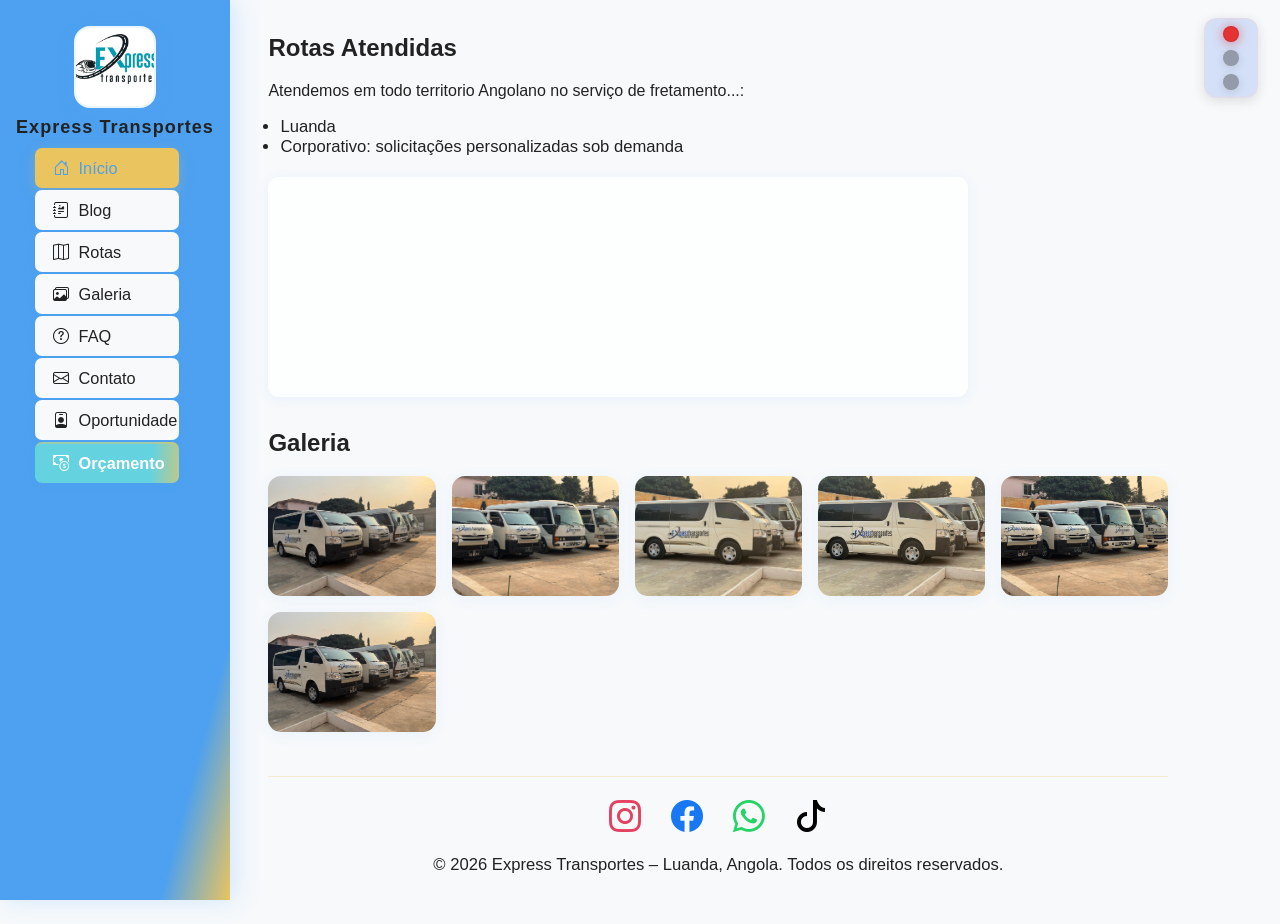
<file: rotas.html>
<!DOCTYPE html>
<html lang="pt">
<head>
  <meta charset="UTF-8">
  <title>Express Transportes | Rotas</title>
  <meta name="description" content="Rotas atendidas pela Express Transportes, empresa localizada em Luanda, Angola.">
  <link rel="stylesheet" href="style.css">
  <link rel="icon" href="logo.jpg">
  <link rel="stylesheet" href="https://cdn.jsdelivr.net/npm/bootstrap-icons@1.10.5/font/bootstrap-icons.css">
</head>
<body>
  <div class="semaforo-icon">
    <div class="light red"></div>
    <div class="light yellow"></div>
    <div class="light green"></div>
  </div>
  <aside class="sidebar">
    <div class="logo-container">
      <img src="logo.jpg" alt="Logo Express Transportes" class="logo-img"/>
      <span class="site-name">Express Transportes</span>
    </div>
    <nav>
      <ul class="side-menu">
        <li><a href="index.html" class="active"><i class="bi bi-house-door"></i> Início</a></li>
        <li><a href="blog.html"><i class="bi bi-journal-richtext"></i> Blog</a></li>
        <li><a href="rotas.html"><i class="bi bi-map"></i> Rotas</a></li>
        <li><a href="galeria.html"><i class="bi bi-images"></i> Galeria</a></li>
        <li><a href="#faq"><i class="bi bi-question-circle"></i> FAQ</a></li>
        <li><a href="contato.html"><i class="bi bi-envelope"></i> Contato</a></li>
        <li><a href="oportunidade.html"><i class="bi bi-person-badge"></i> Oportunidade</a></li>
        <li><a href="orcamento.html" class="destacado"><i class="bi bi-cash-coin"></i> Orçamento</a></li>
      </ul>
    </nav>

  </aside>
  <main>
    <section class="rotas-section">
      <h1>Rotas Atendidas</h1>
      <p>Atendemos em todo territorio Angolano no serviço de fretamento...:</p>
      <ul class="rotas-list">
        <li>Luanda</li>
        <li>Corporativo: solicitações personalizadas sob demanda</li>
      </ul>
      <!-- Mapa das rotas -->
      <div class="rotas-map">
        <iframe
          title="Rotas Express Angola"
          src="https://www.google.com/maps/embed?pb=!1m18!1m12!1m3!1d3967.532038965716!2d13.234128874875075!3d-8.836824392079517!2m3!1f0!2f0!3f0!3m2!1i1024!2i768!4f13.1!3m3!1m2!1s0x1a4a2b08b1e84819%3A0xb9ee65876ecb913d!2sLuanda!5e0!3m2!1spt-PT!2sao!4v1700000000000!5m2!1spt-PT!2sao"
          width="98%" height="220" style="border:0;" allowfullscreen="" loading="lazy"></iframe>
      </div>
    </section>
    <!-- Galeria de fotos -->
    <section id="galeria" class="galeria">
      <h2>Galeria</h2>
      <div class="galeria-grid">
        <div class="galeria-item"><img src="foto1.jpg" alt="Ônibus rodoviário Express"></div>
        <div class="galeria-item"><img src="foto2.jpg" alt="Equipe de motoristas"></div>
        <div class="galeria-item"><img src="foto3.jpg" alt="Viatura corporativa"></div>
        <div class="galeria-item"><img src="foto4.jpg" alt="Salão de embarque"></div>
        <div class="galeria-item"><img src="foto5.jpg" alt="Cliente satisfeito"></div>
        <div class="galeria-item"><img src="foto6.jpg" alt="Viagem em estrada"></div>
      </div>
    </section>
    <footer class="site-footer">
      <div class="footer-social">
        <a href="https://www.instagram.com/exprestransportes?igsh=MWZuZXRoc3VnanMxdw==" target="_blank"><i class="bi bi-instagram"></i></a>
        <a href="https://www.facebook.com/share/1Fx6AAHyqR/" target="_blank"><i class="bi bi-facebook"></i></a>
        <a href="https://wa.me/244972578300" target="_blank"><i class="bi bi-whatsapp"></i></a>
        <a href="https://www.tiktok.com/@express.transportes?_r=1&_t=ZM-91QOlwaexJ5" target="_blank"><i class="bi bi-tiktok"></i></a>
      </div>
      <div>
        © <span id="anoFooter"></span> Express Transportes – Luanda, Angola. Todos os direitos reservados.
      </div>
    </footer>
  </main>
  <script src="script.js"></script>
</body>

</html>
</file>
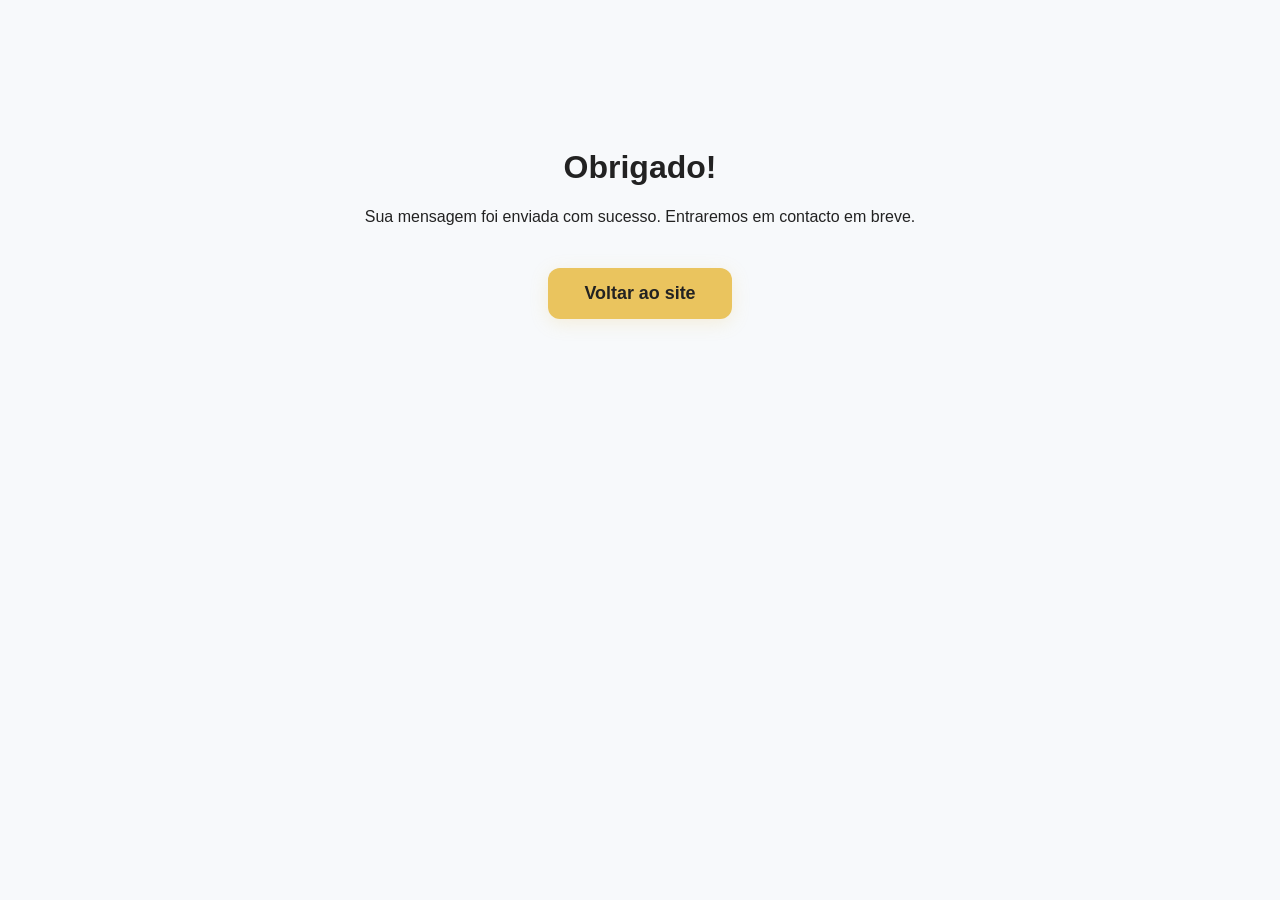
<file: thank-you.html>
<!DOCTYPE html>
<html lang="pt">
<head>
  <meta charset="utf-8">
  <meta name="viewport" content="width=device-width,initial-scale=1">
  <title>Obrigado — Express Transportes</title>
  <link rel="icon" href="/favicon.svg">
  <link rel="stylesheet" href="style.min.css">
</head>
<body>
  <main style="max-width:900px;margin:6rem auto;text-align:center;padding:2rem;">
    <h1>Obrigado!</h1>
    <p>Sua mensagem foi enviada com sucesso. Entraremos em contacto em breve.</p>
    <p><a href="/index.html" class="btn-main">Voltar ao site</a></p>
  </main>
</body>
</html>
</file>
<file: style.css>
:root {
  --azul-suave: hsl(209, 84%, 62%);
  --cinza-suave: #f7f9fb;
  --dourado: #eac45e;
  --preto: #222;
  --branco: #ffffffd0;
  --transicao: 0.32s;
}



body {
  margin: 0;
  background: var(--cinza-suave);
  color: var(--preto);
  font-family: 'Segoe UI', Arial, sans-serif;
}

.semaforo-icon {
  position: fixed;
  top: 18px;
  right: 22px;
  z-index: 1101;
  width: 38px;
  background: #cedcf7dd;
  border-radius: 12px;
  padding: 6px;
  box-shadow: 0 3px 12px #2222;
  display: flex;
  flex-direction: column;
  gap: 8px;
  align-items: center;
  border: 2px solid #dde;
  transition: box-shadow 0.38s;
}
.semaforo-icon .light {
  width: 14px;
  height: 14px;
  border-radius: 50%;
  border: 1px solid #2222;
  background: #484848;
  box-shadow: 0 2px 8px #2225;
  opacity: 0.45;
  transition: background 0.2s, opacity 0.24s, box-shadow 0.28s;
}
.semaforo-icon .light.active.red    { background: #e53232; box-shadow: 0 1px 11px #e5323299; opacity: 1; }
.semaforo-icon .light.active.yellow { background: #eac45e; box-shadow: 0 1px 11px #eac45edd; opacity: 1; }
.semaforo-icon .light.active.green  { background: #32c432; box-shadow: 0 1px 11px #32c43299; opacity: 1; }

.sidebar {
  position: fixed;
  top: 0;
  left: 0;
  width: 230px;
  height: 100vh;
  background: linear-gradient(105deg, var(--azul-suave) 85%, var(--dourado) 100%);
  display: flex;
  flex-direction: column;
  align-items: center;
  z-index: 999;
  box-shadow: 5px 0 22px #66b3ff41;
}
.logo-container {
  display: flex;
  flex-direction: column;
  align-items: center;
  margin-top: 26px;
  margin-bottom: 10px;
}
.logo-img {
  width: 78px;
  height: 78px;
  border-radius: 16px;
  object-fit: contain;
  background: var(--branco);
  box-shadow: 0 4px 18px #66b3ff20;
  border: 2px solid #eaf6fc;
}
.site-name {
  font-size: 1.13rem;
  font-weight: bold;
  margin-top: 9px;
  color: var(--preto);
  letter-spacing: 1px;
}
.side-menu {
  list-style: none;
  margin: 0;
  padding: 0;
  width: 90%;
  display: flex;
  flex-direction: column;
  gap: 2px; /* Espaço vertical entre itens do menu */
}
.side-menu li {
  margin: 0;
  width: 100%;
  display: flex;
}
.side-menu a {
  width: 100%;
  margin: 0;
  box-sizing: border-box;
  color: var(--preto);
  background: var(--cinza-suave);
  border-radius: 7px;
  padding: 10px 18px;
  display: flex;
  align-items: center;
  gap: 10px;
  font-size: 1.02em;
  font-weight: 500;
  text-decoration: none;
  transition: background var(--transicao), color var(--transicao), box-shadow var(--transicao);
  box-shadow: 0 3px 7px #66b3ff10;
  border: none;
  border-top: 1.5px solid transparent;
}
.side-menu a:hover, .side-menu a.active {
  background: var(--dourado);
  color: var(--azul-suave);
  box-shadow: 0 4px 14px #eac45e41;
}
.side-menu .destacado {
  background: linear-gradient(95deg, #65d2e0 80%, #eac45e 110%) !important;
  color: #fff !important;
  font-weight: bold;
  border-top: 2px solid #eac45e66;
}
.side-social, .footer-social {
  display: flex;
  gap: 16px;
  margin-bottom: 3px;
}
.side-social a, .footer-social a {
  font-size: 2rem;
  background: transparent;
  border-radius: 50%;
  padding: 7px;
  transition: transform 0.22s;
  display: inline-block;
}
.side-social a .bi-instagram, .footer-social a .bi-instagram { color: #E4405F; }
.side-social a .bi-facebook, .footer-social a .bi-facebook { color: #1877F3; }
.side-social a .bi-whatsapp, .footer-social a .bi-whatsapp { color: #25D366; }
.side-social a .bi-tiktok, .footer-social a .bi-tiktok { color: #000000; }
.side-social a:hover, .footer-social a:hover { transform: scale(1.14); }

main {
  margin-left: 230px;
  padding: 0 3vw 3vw 3vw;
  max-width: 900px;
}

.banner {
  background: linear-gradient(110deg, var(--azul-suave) 80%, var(--cinza-suave) 100%);
  color: var(--preto);
  padding: 3.5em 2em 2.2em 2em;
  border-radius: 0 0 22px 22px;
  margin-bottom: 20px;
  position: relative;
  box-shadow: 0 6px 34px #66b3ff19;
  animation: fadeInDown 1s;
}

.banner h1 {
  font-size: 2.7rem;
  letter-spacing: 2px;
  margin-bottom: 12px;
  font-weight: 700;
}

.banner p {
  font-size: 1.18rem;
  max-width: 550px;
}

.btn-main {
  background: var(--dourado);
  color: var(--preto);
  border-radius: 12px;
  padding: 15px 36px;
  font-weight: 600;
  text-decoration: none;
  font-size: 1.12rem;
  margin-top: 26px;
  display: inline-block;
  box-shadow: 0 4px 18px #eac45e35;
  transition: background .28s, color .28s, transform .28s;
}
.btn-main:hover {
  background: var(--preto);
  color: var(--dourado);
  transform: scale(1.07);
}

.sobre-empresa {
  padding: 20px 0;
  margin-bottom: 28px;
}

.sobre-empresa h2 {
  margin-top: 0;
  margin-bottom: 12px;
}

.map-container {
  margin: 17px 0 0 0;
  border-radius: 17px;
  overflow: hidden;
  box-shadow: 0 2px 14px #66b3ff19;
}

/* Galeria de fotos */
.galeria {
  margin-top:32px;
  margin-bottom:24px;
}
.galeria-grid {
  display: grid;
  grid-template-columns: repeat(auto-fit, minmax(160px,1fr));
  gap: 16px;
}
.galeria-item {
  background: var(--branco);
  border-radius: 13px;
  box-shadow: 0 3px 14px #66b3ff18;
  overflow: hidden;
}
.galeria-item img {
  width: 100%;
  height: 120px;
  object-fit: cover;
  display: block;
  transition: transform .25s;
}
.galeria-item img:hover {
  transform: scale(1.07);
}

/* Depoimentos */
.depoimentos {
  margin-top: 40px;
  margin-bottom: 28px;
}
.depoimentos-wrapper {
  display: flex;
  gap: 22px;
  flex-wrap: wrap;
  margin-top: 16px;
}
.depoimento-card {
  background: var(--branco);
  box-shadow: 0 4px 18px #66b3ff22;
  border-radius: 14px;
  padding: 22px;
  min-width: 210px;
  max-width: 320px;
  font-size: 1.06em;
  color: var(--preto);
  position: relative;
  animation: fadeInUp 1s;
  transition: transform .38s;
}
.depoimento-card:hover {
  transform: scale(1.07) translateY(-5px);
  box-shadow: 0 9px 38px #eac45e33;
}
.depoimento-card span {
  display: block;
  font-weight: 600;
  font-size: .99em;
  color: var(--azul-suave);
  margin-top: 14px;
}

/* FAQ */
.faq {
  margin-top: 20px;
  margin-bottom: 38px;
}
.faq-list {
  margin-top: 15px;
}
.faq-item {
  background: var(--branco);
  border-radius: 10px;
  box-shadow: 0 2px 15px #66b3ff17;
  margin-bottom: 12px;
  overflow: hidden;
  cursor: pointer;
  transition: box-shadow .32s, background .26s;
}
.faq-item:hover {
  box-shadow: 0 7px 32px #eac45e29;
  background: var(--dourado);
}
.faq-question {
  padding: 16px;
  font-weight: 600;
  color: var(--preto);
  font-size: 1.07em;
}
.faq-answer {
  padding: 0 16px 15px 16px;
  color: #444;
  font-size: 1.03em;
  border-top: 1px solid #eac45e46;
  display: none;
}
.faq-item.open .faq-answer {
  display: block;
  animation: fadeInDown 0.7s;
}

/* Contato */
.contato {
  background: var(--branco);
  padding: 22px 28px;
  border-radius: 14px;
  box-shadow: 0 7px 24px #66b3ff1c;
  width: 96%;
  max-width: 440px;
  margin-bottom: 40px;
  animation: fadeInUp 1.1s;
}

.contato label, .contato select, .contato input, .contato textarea {
  display: block;
  margin-bottom: 12px;
  font-size: 1rem;
}
.contato input, .contato textarea, .contato select {
  width: 97%;
  padding: 10px 9px;
  border-radius: 8px;
  border: 1px solid var(--azul-suave);
  background: var(--cinza-suave);
  resize: vertical;
  font-size: 1rem;
}
.form-buttons {
  margin-top: 15px;
  margin-bottom: 6px;
}
.form-buttons button {
  background: var(--azul-suave);
  color: var(--branco);
  border: none;
  border-radius: 8px;
  padding: 11px 38px;
  font-weight: 600;
  font-size: 1.09em;
  cursor: pointer;
  transition: background .33s;
  box-shadow: 0 4px 14px #66b3ff44;
}
.form-buttons button:hover {
  background: var(--dourado);
  color: var(--preto);
}
.form-dica {
  font-size: .98em;
  color: #666;
  margin-top: 11px;
}
.form-status {
  margin-top: 10px;
  font-size: 1em;
  font-weight: 500;
  color: var(--azul-suave);
  min-height: 21px;
}

/* Oportunidade */
.oportunidade {
  background: var(--cinza-suave);
  padding: 22px;
  border-radius: 16px;
  max-width: 440px;
  margin-bottom: 38px;
  box-shadow: 0 5px 22px #eac45e19;
}

/* Blog */
.blog-section {
  margin-top: 38px;
  max-width: 700px;
}
.blog-card {
  background: var(--branco);
  border-radius: 11px;
  box-shadow: 0 3px 14px #66b3ff14;
  padding: 18px 16px;
  margin-bottom: 26px;
  animation: fadeInUp 1s;
}
.blog-card h2 {
  margin-top: 0;
}
.blog-date {
  font-size: .94em;
  color: #888;
}

/* Rotas */
.rotas-section {
  margin-top: 34px;
  max-width: 700px;
}
.rotas-list {
  padding-left: 12px;
  font-size: 1.04em;
}
.rotas-map {
  margin-top: 20px;
  background: var(--branco);
  border-radius: 11px;
  box-shadow: 0 2px 12px #66b3ff1b;
  min-height: 110px;
  display: flex;
  align-items: center;
  justify-content: center;
  color: #aaa;
  overflow: hidden;
}

/* Orçamento */
.orcamento-section {
  margin-top: 34px;
  max-width: 520px;
  background: var(--branco);
  border-radius: 16px;
  padding: 34px 25px;
  box-shadow: 0 7px 22px #eac45e18;
  animation: fadeInUp 1s;
}
.orcamento-section label, .orcamento-section input, .orcamento-section select, .orcamento-section textarea {
  display: block;
  margin-bottom: 13px;
}
.orcamento-section input, .orcamento-section select, .orcamento-section textarea {
  width: 97%;
  padding: 9px 9px;
  border-radius: 8px;
  border: 1px solid var(--azul-suave);
  background: var(--cinza-suave);
}
.orcamento-section button {
  background: var(--dourado);
  color: var(--preto);
  border: none;
  border-radius: 8px;
  padding: 12px 38px;
  font-weight: bold;
  font-size: 1.13em;
  cursor: pointer;
  transition: background .33s;
  box-shadow: 0 4px 12px #eac45e22;
}
.orcamento-section button:hover {
  background: var(--azul-suave);
  color: var(--branco);
}
#orcamento-status {
  margin-top: 12px;
  font-size: 1em;
  font-weight: 500;
  color: var(--azul-suave);
  min-height: 21px;
}

/* Rodapé */
.site-footer {
  display: flex;
  flex-direction: column;
  align-items: center;
  justify-content: center;
  gap: 9px;
  background: #f7f9fb;
  color: #222;
  border-top: 1px solid #eac45e44;
  padding: 15px 0 10px 0;
  font-size: 1.04em;
  margin-top: 44px;
}

@keyframes fadeInUp {
  0% { opacity: 0; transform: translateY(40px);}
  100% { opacity: 1; transform: translateY(0);}
}
@keyframes fadeInDown {
  0% { opacity: 0; transform: translateY(-40px);}
  100% { opacity: 1; transform: translateY(0);}
}

@media (max-width: 900px) {
  .sidebar { width: 100px;}
  main { margin-left: 100px;}
  .logo-img { width: 40px; height: 40px;}
  .site-name { font-size: .95rem;}
  .side-menu a { font-size: .97em; padding: 10px 8px;}
  .semaforo-icon { top: 12px; right: 2vw;}
  .map-container, .rotas-map iframe { height: 150px;}
  .galeria-item img {height:80px;}
}
@media (max-width: 600px) {
  .sidebar { width: 75px;}
  main { margin-left: 75px; padding: 1vw;}
  .banner { padding: 2em 1em;}
  .semaforo-icon { right: 3vw; width: 28px; }
  .map-container, .rotas-map iframe { height: 100px;}
  .galeria-item img {height:50px;}
}
/* ============================= */
/* PARCEIROS DESIGN */
/* ============================= */

#parceiros {
    padding: 80px 10%;
    background: #f8f9fc;
    text-align: center;
}

.section-title {
    font-size: 32px;
    margin-bottom: 50px;
    color: #0d2c54;
}

.parceiros-grid {
    display: grid;
    grid-template-columns: repeat(auto-fit, minmax(280px, 1fr));
    gap: 40px;
}

.parceiro-card {
    background: white;
    padding: 40px 30px;
    border-radius: 18px;
    box-shadow: 0 10px 30px rgba(0,0,0,0.08);
    cursor: pointer;
    transition: all 0.4s ease;
    position: relative;
    overflow: hidden;
}

.parceiro-card::before {
    content: "";
    position: absolute;
    width: 100%;
    height: 5px;
    background: linear-gradient(90deg, #0d2c54, #00b4d8);
    top: 0;
    left: 0;
}

.parceiro-card:hover {
    transform: translateY(-12px);
    box-shadow: 0 15px 40px rgba(0,0,0,0.15);
}

.icone-wrapper {
    font-size: 45px;
    margin-bottom: 20px;
    color: #0d2c54;
    transition: 0.4s;
}

.parceiro-card:hover .icone-wrapper {
    transform: scale(1.2) rotate(8deg);
    color: #00b4d8;
}

.link-hover {
    display: inline-block;
    margin-top: 15px;
    font-weight: bold;
    opacity: 0;
    transform: translateY(10px);
    transition: 0.4s;
    color: #00b4d8;
}

.parceiro-card:hover .link-hover {
    opacity: 1;
    transform: translateY(0);
}

/* SOBRE */
.sobre {
  padding: 80px 60px;
}

.sobre-content {
  display: flex;
  align-items: center;
  gap: 50px;
  flex-wrap: wrap;
}

.sobre-img img {
  max-width: 450px;
  border-radius: 12px;
}

/* Scroll Animation */
.fade-section {
    opacity: 0;
    transform: translateY(50px);
    transition: 1s ease;
}

.fade-section.visible {
    opacity: 1;
    transform: translateY(0);
}

/* RESPONSIVO */
@media(max-width: 768px) {
  .hero h1 { font-size: 28px; }
  .sobre-content { flex-direction: column; }
}
</file>
<file: style.min.css>
/* style.min.css - minified version generated by Copilot */:root{--azul-suave:hsl(209,84%,62%);--cinza-suave:#f7f9fb;--dourado:#eac45e;--preto:#222;--branco:#ffffffd0;--transicao:.32s}body{margin:0;background:var(--cinza-suave);color:var(--preto);font-family:Segoe UI,Arial,sans-serif}.semaforo-icon{position:fixed;top:18px;right:22px;z-index:1101;width:38px;background:#cedcf7dd;border-radius:12px;padding:6px;box-shadow:0 3px 12px #2222;display:flex;flex-direction:column;gap:8px;align-items:center;border:2px solid #dde;transition:box-shadow .38s}.semaforo-icon .light{width:14px;height:14px;border-radius:50%;border:1px solid #2222;background:#484848;box-shadow:0 2px 8px #2225;opacity:.45;transition:background .2s,opacity .24s,box-shadow .28s}.semaforo-icon .light.active.red{background:#e53232;box-shadow:0 1px 11px #e5323299;opacity:1}.semaforo-icon .light.active.yellow{background:#eac45e;box-shadow:0 1px 11px #eac45edd;opacity:1}.semaforo-icon .light.active.green{background:#32c432;box-shadow:0 1px 11px #32c43299;opacity:1}.sidebar{position:fixed;top:0;left:0;width:230px;height:100vh;background:linear-gradient(105deg,var(--azul-suave)85%,var(--dourado)100%);display:flex;flex-direction:column;align-items:center;z-index:999;box-shadow:5px 0 22px #66b3ff41}.logo-container{display:flex;flex-direction:column;align-items:center;margin-top:26px;margin-bottom:10px}.logo-img{width:78px;height:78px;border-radius:16px;object-fit:contain;background:var(--branco);box-shadow:0 4px 18px #66b3ff20;border:2px solid #eaf6fc}.site-name{font-size:1.13rem;font-weight:700;margin-top:9px;color:var(--preto);letter-spacing:1px}.side-menu{list-style:none;margin:0;padding:0;width:90%;display:flex;flex-direction:column;gap:2px}.side-menu li{margin:0;width:100%;display:flex}.side-menu a{width:100%;margin:0;box-sizing:border-box;color:var(--preto);background:var(--cinza-suave);border-radius:7px;padding:10px 18px;display:flex;align-items:center;gap:10px;font-size:1.02em;font-weight:500;text-decoration:none;transition:background var(--transicao),color var(--transicao),box-shadow var(--transicao);box-shadow:0 3px 7px #66b3ff10;border:none;border-top:1.5px solid transparent}.side-menu a:hover,.side-menu a.active{background:var(--dourado);color:var(--azul-suave);box-shadow:0 4px 14px #eac45e41}.side-menu .destacado{background:linear-gradient(95deg,#65d2e080%,#eac45e110%)!important;color:#fff!important;font-weight:700;border-top:2px solid #eac45e66}.side-social,.footer-social{display:flex;gap:16px;margin-bottom:3px}.side-social a,.footer-social a{font-size:2rem;background:transparent;border-radius:50%;padding:7px;transition:transform .22s;display:inline-block}.side-social a:hover,.footer-social a:hover{transform:scale(1.14)}main{margin-left:230px;padding:0 3vw 3vw 3vw;max-width:900px}.banner{background:linear-gradient(110deg,var(--azul-suave)80%,var(--cinza-suave)100%);color:var(--preto);padding:3.5em 2em 2.2em 2em;border-radius:0 0 22px 22px;margin-bottom:20px;position:relative;box-shadow:0 6px 34px #66b3ff19;animation:fadeInDown 1s}.banner h1{font-size:2.7rem;letter-spacing:2px;margin-bottom:12px;font-weight:700}.banner p{font-size:1.18rem;max-width:550px}.btn-main{background:var(--dourado);color:var(--preto);border-radius:12px;padding:15px 36px;font-weight:600;text-decoration:none;font-size:1.12rem;margin-top:26px;display:inline-block;box-shadow:0 4px 18px #eac45e35;transition:background .28s,color .28s,transform .28s}.btn-main:hover{background:var(--preto);color:var(--dourado);transform:scale(1.07)}.sobre-empresa{padding:20px 0;margin-bottom:28px}.map-container{margin:17px 0 0 0;border-radius:17px;overflow:hidden;box-shadow:0 2px 14px #66b3ff19}.galeria{margin-top:32px;margin-bottom:24px}.galeria-grid{display:grid;grid-template-columns:repeat(auto-fit,minmax(160px,1fr));gap:16px}.galeria-item{background:var(--branco);border-radius:13px;box-shadow:0 3px 14px #66b3ff18;overflow:hidden}.galeria-item img{width:100%;height:120px;object-fit:cover;display:block;transition:transform .25s}.galeria-item img:hover{transform:scale(1.07)}.depoimentos{margin-top:40px;margin-bottom:28px}.depoimentos-wrapper{display:flex;gap:22px;flex-wrap:wrap;margin-top:16px}.depoimento-card{background:var(--branco);box-shadow:0 4px 18px #66b3ff22;border-radius:14px;padding:22px;min-width:210px;max-width:320px;font-size:1.06em;color:var(--preto);position:relative;animation:fadeInUp 1s;transition:transform .38s}.depoimento-card:hover{transform:scale(1.07) translateY(-5px);box-shadow:0 9px 38px #eac45e33}.depoimento-card span{display:block;font-weight:600;font-size:.99em;color:var(--azul-suave);margin-top:14px}.faq{margin-top:20px;margin-bottom:38px}.faq-list{margin-top:15px}.faq-item{background:var(--branco);border-radius:10px;box-shadow:0 2px 15px #66b3ff17;margin-bottom:12px;overflow:hidden;cursor:pointer;transition:box-shadow .32s,background .26s}.faq-item:hover{box-shadow:0 7px 32px #eac45e29;background:var(--dourado)}.faq-question{padding:16px;font-weight:600;color:var(--preto);font-size:1.07em}.faq-answer{padding:0 16px 15px 16px;color:#444;font-size:1.03em;border-top:1px solid #eac45e46;display:none}.faq-item.open .faq-answer{display:block;animation:fadeInDown .7s}.contato{background:var(--branco);padding:22px 28px;border-radius:14px;box-shadow:0 7px 24px #66b3ff1c;width:96%;max-width:440px;margin-bottom:40px;animation:fadeInUp 1.1s}.contato label,.contato select,.contato input,.contato textarea{display:block;margin-bottom:12px;font-size:1rem}.contato input,.contato textarea,.contato select{width:97%;padding:10px 9px;border-radius:8px;border:1px solid var(--azul-suave);background:var(--cinza-suave);resize:vertical;font-size:1rem}.form-buttons{margin-top:15px;margin-bottom:6px}.form-buttons button{background:var(--azul-suave);color:var(--branco);border:none;border-radius:8px;padding:11px 38px;font-weight:600;font-size:1.09em;cursor:pointer;transition:background .33s;box-shadow:0 4px 14px #66b3ff44}.form-buttons button:hover{background:var(--dourado);color:var(--preto)}.form-dica{font-size:.98em;color:#666;margin-top:11px}.form-status{margin-top:10px;font-size:1em;font-weight:500;color:var(--azul-suave);min-height:21px}.oportunidade{background:var(--cinza-suave);padding:22px;border-radius:16px;max-width:440px;margin-bottom:38px;box-shadow:0 5px 22px #eac45e19}.blog-section{margin-top:38px;max-width:700px}.blog-card{background:var(--branco);border-radius:11px;box-shadow:0 3px 14px #66b3ff14;padding:18px 16px;margin-bottom:26px;animation:fadeInUp 1s}.rotas-section{margin-top:34px;max-width:700px}.rotas-list{padding-left:12px;font-size:1.04em}.rotas-map{margin-top:20px;background:var(--branco);border-radius:11px;box-shadow:0 2px 12px #66b3ff1b;min-height:110px;display:flex;align-items:center;justify-content:center;color:#aaa;overflow:hidden}.orcamento-section{margin-top:34px;max-width:520px;background:var(--branco);border-radius:16px;padding:34px 25px;box-shadow:0 7px 22px #eac45e18;animation:fadeInUp 1s}.orcamento-section label,.orcamento-section input,.orcamento-section select,.orcamento-section textarea{display:block;margin-bottom:13px}.orcamento-section input,.orcamento-section select,.orcamento-section textarea{width:97%;padding:9px 9px;border-radius:8px;border:1px solid var(--azul-suave);background:var(--cinza-suave)}.orcamento-section button{background:var(--dourado);color:var(--preto);border:none;border-radius:8px;padding:12px 38px;font-weight:700;font-size:1.13em;cursor:pointer;transition:background .33s;box-shadow:0 4px 12px #eac45e22}.orcamento-section button:hover{background:var(--azul-suave);color:var(--fff)}#orcamento-status{margin-top:12px;font-size:1em;font-weight:500;color:var(--azul-suave);min-height:21px}.site-footer{display:flex;flex-direction:column;align-items:center;justify-content:center;gap:9px;background:#f7f9fb;color:#222;border-top:1px solid #eac45e44;padding:15px 0 10px 0;font-size:1.04em;margin-top:44px}@keyframes fadeInUp{0%{opacity:0;transform:translateY(40px)}100%{opacity:1;transform:translateY(0)}}@keyframes fadeInDown{0%{opacity:0;transform:translateY(-40px)}100%{opacity:1;transform:translateY(0)}}@media(max-width:900px){.sidebar{width:100px}main{margin-left:100px}.logo-img{width:40px;height:40px}.site-name{font-size:.95rem}.side-menu a{font-size:.97em;padding:10px 8px}.semaforo-icon{top:12px;right:2vw}.map-container,.rotas-map iframe{height:150px}.galeria-item img{height:80px}}@media(max-width:600px){.sidebar{width:75px}main{margin-left:75px;padding:1vw}.banner{padding:2em 1em}.semaforo-icon{right:3vw;width:28px}.map-container,.rotas-map iframe{height:100px}.galeria-item img{height:50px}}
</file>
